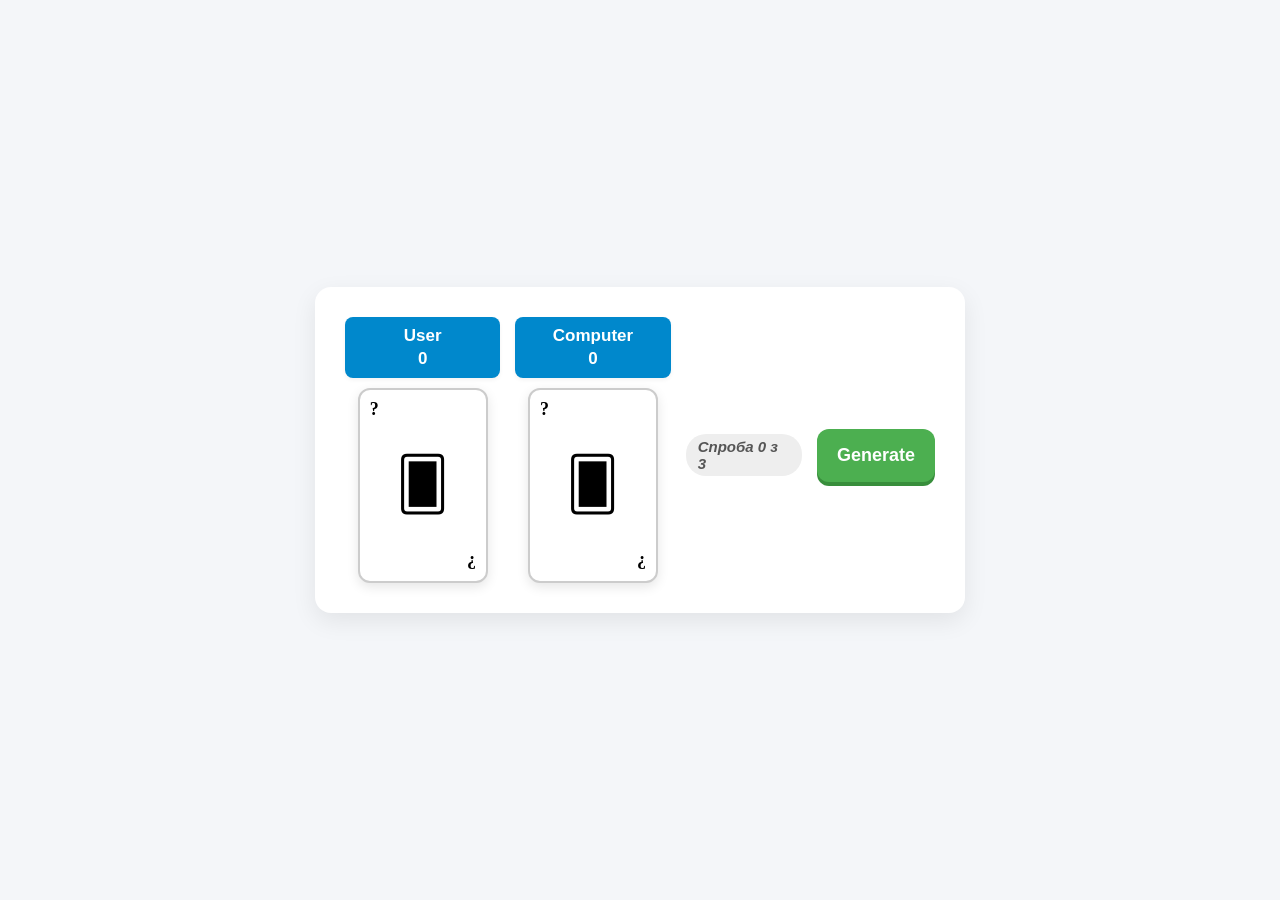
<file: index.html>
<!DOCTYPE html>
<html lang="uk">
<head>
    <meta charset="UTF-8">
    <meta name="viewport" content="width=device-width, initial-scale=1.0">
    <title>Лабораторна робота №9</title>
    <link rel="stylesheet" href="style.css">
</head>
<body>
    <div class="game-container">
        <div class="control-block">
            <div class="round-counter" id="round-text">Спроба 0 з 3</div>
        </div>
        <div class="play-zone">
            <div class="player-block">
                <div class="label" id="user-label">User<br><span id="user-score">0</span></div>
                <div class="card" id="user-card">
                    <span class="card-top">?</span>
                    <span class="card-center">🂠</span>
                    <span class="card-bottom">?</span>
                </div>
            </div>
            <div class="player-block">
                <div class="label">Computer<br><span id="comp-score">0</span></div>
                <div class="card" id="comp-card">
                    <span class="card-top">?</span>
                    <span class="card-center">🂠</span>
                    <span class="card-bottom">?</span>
                </div>
            </div>
        </div>
        <div class="control-block">
            <button class="btn-generate" id="btn-gen" onclick="playRound()">Generate</button>
        </div>
    </div>
    <script src="script.js"></script>
</body>
</html>
</file>
<file: style.css>
body {
    font-family: -apple-system, BlinkMacSystemFont, "Segoe UI", Roboto, Helvetica, Arial, sans-serif;
    display: flex;
    justify-content: center;
    align-items: center;
    min-height: 100vh;
    margin: 0;
    background-color: #f4f6f9;
    padding: 10px;
    box-sizing: border-box;
}

.game-container {
    display: flex;
    flex-direction: column;
    align-items: center;
    gap: 15px;
    width: 100%;
    max-width: 400px;
    background: white;
    padding: 20px;
    border-radius: 16px;
    box-shadow: 0 8px 24px rgba(0, 0, 0, 0.08);
    box-sizing: border-box;
}

.play-zone {
    display: flex;
    justify-content: space-between;
    width: 100%;
    gap: 15px;
    margin: 10px 0;
}

.player-block {
    display: flex;
    flex-direction: column;
    align-items: center;
    width: 48%;
}

.label {
    background-color: #0088cc;
    color: white;
    font-weight: bold;
    padding: 8px 5px;
    border-radius: 8px;
    width: 100%;
    text-align: center;
    margin-bottom: 10px;
    font-size: 15px;
    box-sizing: border-box;
    line-height: 1.3;
    box-shadow: 0 2px 4px rgba(0,0,0,0.05);
}

.card {
    width: 100%;
    aspect-ratio: 2 / 3;
    max-width: 130px;
    background-color: #ffffff;
    border: 2px solid #ccc;
    border-radius: 12px;
    display: flex;
    flex-direction: column;
    justify-content: space-between;
    padding: 10px;
    box-sizing: border-box;
    font-family: 'Georgia', serif;
    position: relative;
    box-shadow: 0 4px 12px rgba(0,0,0,0.1);
    user-select: none;
    transition: transform 0.1s ease, border-color 0.2s;
}

.card-top {
    align-self: flex-start;
    font-size: 16px;
    font-weight: bold;
    line-height: 1.1;
    white-space: pre;
}

.card-center {
    font-size: 44px;
    text-align: center;
    line-height: 1;
    margin: auto 0;
}

.card-bottom {
    align-self: flex-end;
    font-size: 16px;
    font-weight: bold;
    line-height: 1.1;
    transform: rotate(180deg);
    white-space: pre;
}

.red-suit {
    color: #e53935;
    border-color: #e53935;
    background-color: #fff8f8;
}

.black-suit {
    color: #212121;
    border-color: #212121;
    background-color: #fafafa;
}

.control-block {
    display: flex;
    flex-direction: column;
    align-items: center;
    width: 100%;
    margin-top: 10px;
    gap: 10px;
}

.round-counter {
    font-size: 15px;
    font-style: italic;
    font-weight: 600;
    color: #555;
    background: #eee;
    padding: 4px 12px;
    border-radius: 20px;
}

.btn-generate {
    background-color: #4caf50;
    color: white;
    border: none;
    padding: 16px 20px;
    font-size: 18px;
    font-weight: bold;
    border-radius: 12px;
    cursor: pointer;
    width: 100%;
    text-align: center;
    box-shadow: 0 4px 0 #388e3c;
    transition: background-color 0.2s, transform 0.1s;
    -webkit-tap-highlight-color: transparent;
}

.btn-generate:active {
    transform: translateY(3px);
    box-shadow: 0 1px 0 #388e3c;
}

@media (min-width: 600px) {
    .game-container {
        max-width: 650px;
        flex-direction: row;
        padding: 30px;
    }
    
    .play-zone {
        width: 70%;
        margin: 0;
    }

    .control-block {
        width: 25%;
        order: 2;
    }
    
    .label {
        font-size: 17px;
    }
    
    .card-top, .card-bottom {
        font-size: 18px;
    }
    
    .card-center {
        font-size: 52px;
    }
}
</file>
